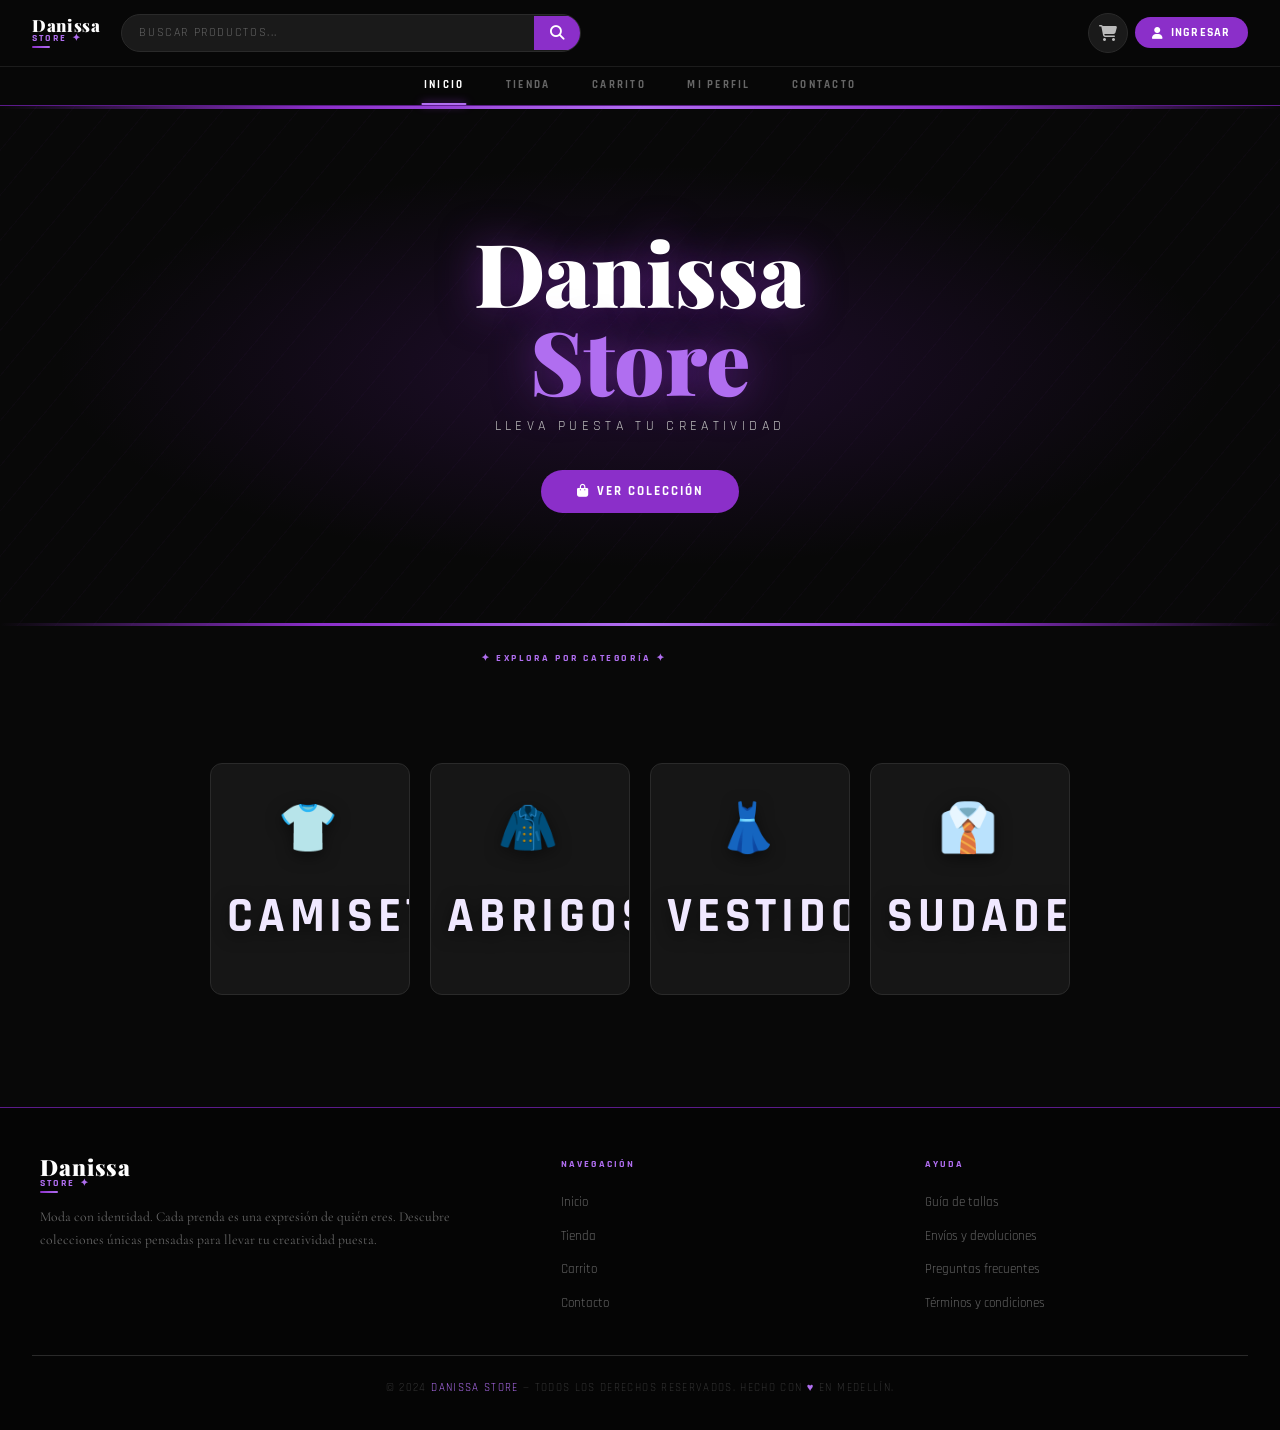
<file: Danissa-Store-pyt-final/index.html>
<!DOCTYPE html>
<html lang="es">
<head>
  <meta charset="UTF-8" />
  <meta name="viewport" content="width=device-width, initial-scale=1.0" />
  <title>Danissa Store 🟣 Lleva puesta tu creatividad</title>
  <!--===============================================================================================================================================================-->

  <!-- Fonts -->
  <link rel="preconnect" href="https://fonts.googleapis.com" />
  <link rel="preconnect" href="https://fonts.gstatic.com" crossorigin />
  <link href="https://fonts.googleapis.com/css2?family=Playfair+Display:ital,wght@0,700;0,900;1,700&family=Rajdhani:wght@400;500;600;700&family=Cormorant+Garamond:wght@300;400;600&display=swap" rel="stylesheet" />
  <!--===============================================================================================================================================================-->
  <!-- Font Awesome -->
  <link rel="stylesheet" href="https://cdnjs.cloudflare.com/ajax/libs/font-awesome/6.5.0/css/all.min.css" />
  <!--===============================================================================================================================================================-->
  <!-- CSS -->
  <link rel="stylesheet" href="./src/views/css/variables.css" />
  <link rel="stylesheet" href="./src/views/css/nervar.css" />
  <link rel="stylesheet" href="./src/views/css/pages.css" />
  <link rel="stylesheet" href="./src/views/css/centrado.css" />
</head>
<body>
  <!--===============================================================================================================================================================-->
  <!-- Fragmentos HTML cargados dinámicamente por loader.js -->
  <div id="slot-navbar"></div>

  <main>
    <div id="slot-home"></div>
    <div id="slot-shop"></div>
    <div id="slot-cart"></div>
    <div id="slot-profile"></div>
    <div id="slot-contact"></div>
  </main>

  <div id="slot-footer"></div>
  <div id="slot-auth-modal"></div>
  <!--===============================================================================================================================================================-->
  <!-- JS — Módulos (orden de dependencias, sin cambios respecto al original) -->
  <script src="./src/models/state.js"></script>
  <script src="./src/utils/utils.js"></script>
  <script src="./src/controllers/router.js"></script>
  <script src="./src/controllers/auth.js"></script>
  <script src="./src/controllers/cart.js"></script>
  <script src="./src/controllers/shop.js"></script>
  <script src="./src/controllers/profile.js"></script>
  <script src="./src/controllers/contact.js"></script>
  <script src="./src/utils/loader.js"></script>
  <script src="./src/utils/app.js"></script>
  <!--===============================================================================================================================================================-->


</body>
</html>
</file>
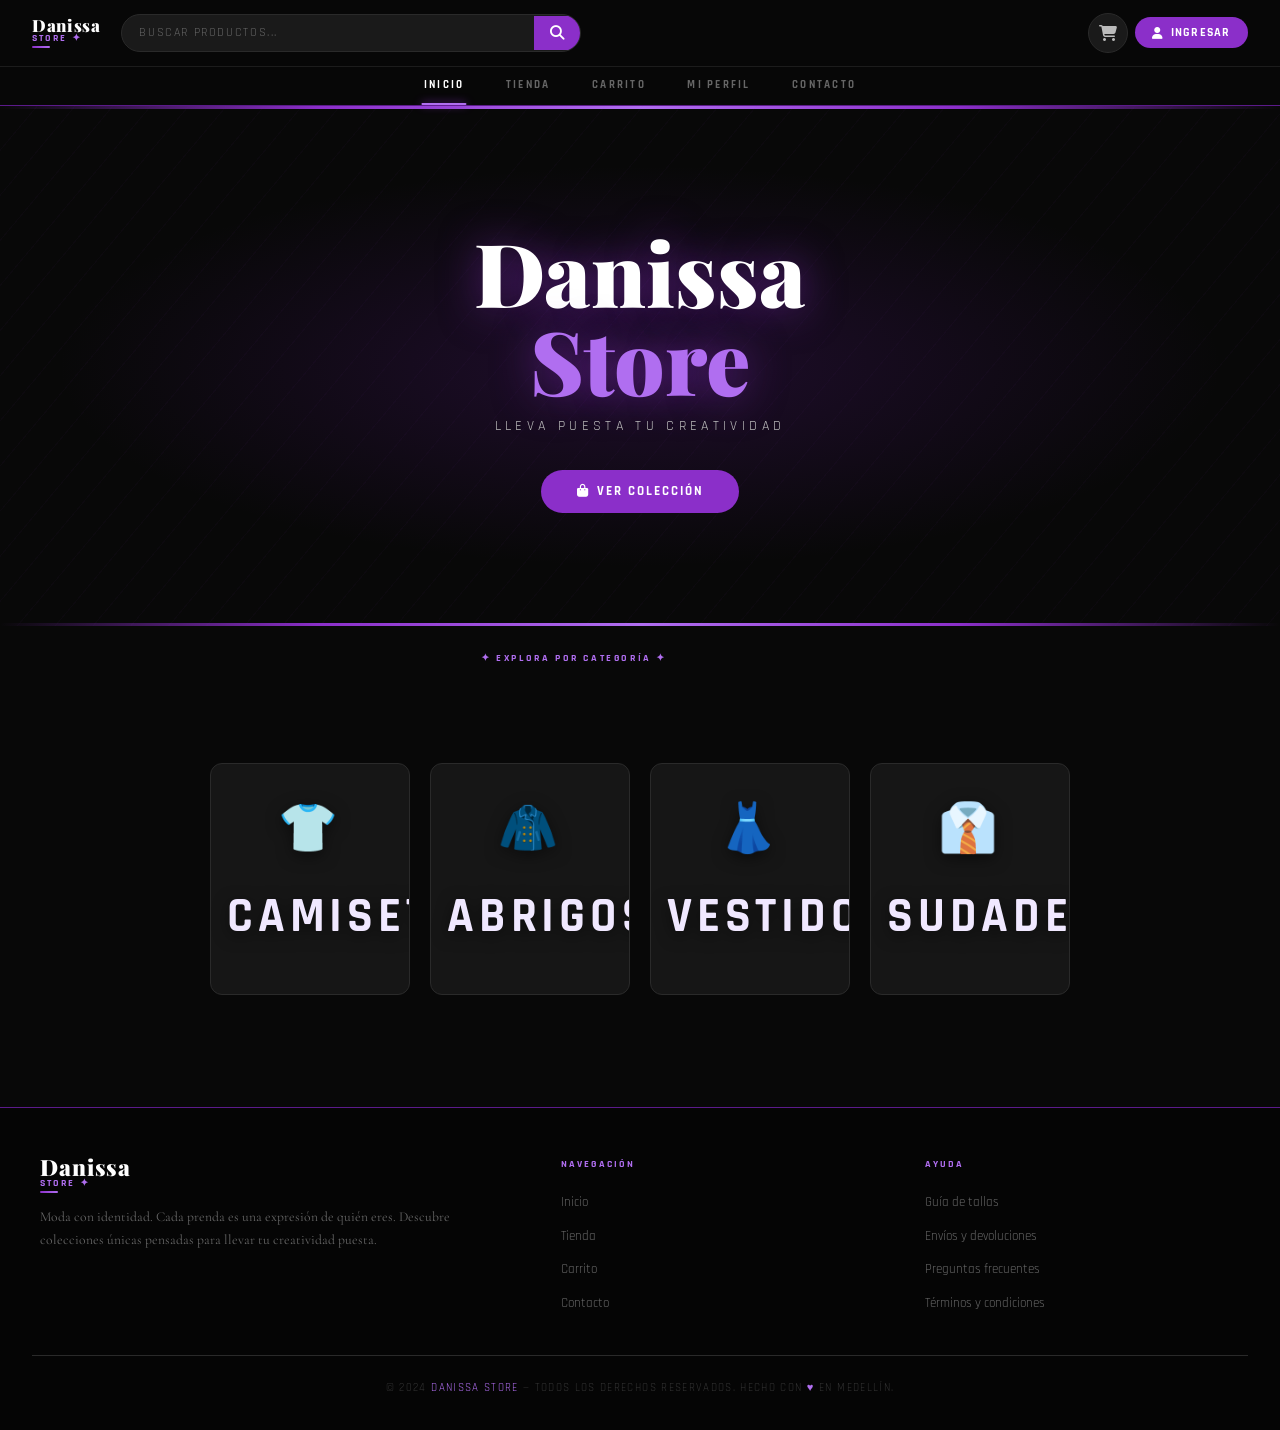
<file: Danissa-Store-Demo/danissa-v3/index.html>
<!DOCTYPE html>
<html lang="es">
<head>
  <meta charset="UTF-8" />
  <meta name="viewport" content="width=device-width, initial-scale=1.0" />
  <title>Danissa Store 👕— Lleva puesta tu creatividad</title>

  <!-- Fonts -->
  <link rel="preconnect" href="https://fonts.googleapis.com" />
  <link rel="preconnect" href="https://fonts.gstatic.com" crossorigin />
  <link href="https://fonts.googleapis.com/css2?family=Playfair+Display:ital,wght@0,700;0,900;1,700&family=Rajdhani:wght@400;500;600;700&family=Cormorant+Garamond:wght@300;400;600&display=swap" rel="stylesheet" />

  <!-- Font Awesome -->
  <link rel="stylesheet" href="https://cdnjs.cloudflare.com/ajax/libs/font-awesome/6.5.0/css/all.min.css" />

  <!-- CSS -->
  <link rel="stylesheet" href="./css/variables.css" />
  <link rel="stylesheet" href="./css/nervar.css" />
  <link rel="stylesheet" href="./css/pages.css" />
  <link rel="stylesheet" href="./css/centrado.css" />
</head>
<body>

  <!-- Fragmentos HTML cargados dinámicamente por loader.js -->
  <div id="slot-navbar"></div>

  <main>
    <div id="slot-home"></div>
    <div id="slot-shop"></div>
    <div id="slot-cart"></div>
    <div id="slot-profile"></div>
    <div id="slot-contact"></div>
  </main>

  <div id="slot-footer"></div>
  <div id="slot-auth-modal"></div>

  <!-- JS — Módulos (orden de dependencias) -->
  <script src="js/modules/state.js"></script>
  <script src="js/modules/utils.js"></script>
  <script src="js/modules/router.js"></script>
  <script src="js/modules/auth.js"></script>
  <script src="js/modules/cart.js"></script>
  <script src="js/modules/shop.js"></script>
  <script src="js/modules/profile.js"></script>
  <script src="js/modules/contact.js"></script>
  <script src="js/loader.js"></script>
  <script src="js/app.js"></script>

</body>
</html>
</file>
<file: Danissa-Store-pyt-final/src/views/css/variables.css>
/* ============================================================
   DANISSA STORE — Variables & Reset Global
   ============================================================ */

@import url('https://fonts.googleapis.com/css2?family=Playfair+Display:ital,wght@0,700;0,900;1,700&family=Rajdhani:wght@400;500;600;700&family=Cormorant+Garamond:wght@300;400;600&display=swap');

:root {
  /* Paleta principal */
  --bg:            #080808;
  --bg2:           #111111;
  --bg3:           #1a1a1a;
  --card:          #161616;
  --border:        #2a2a2a;

  --purple:        #8b2fc9;
  --purple-light:  #b06ef0;
  --purple-dark:   #5b1a8a;
  --purple-glow:   rgba(139,47,201,0.30);
  --purple-soft:   rgba(139,47,201,0.10);

  --white:         #ffffff;
  --off-white:     #f0e8ff;
  --gray:          #bbbbbb;
  --gray-mid:      #666666;
  --gray-dark:     #333333;

  /* Tipografía */
  --font-display:  'Playfair Display', serif;
  --font-ui:       'Rajdhani', sans-serif;
  --font-body:     'Cormorant Garamond', serif;

  /* Sombras */
  --shadow-sm:     0 2px 8px rgba(0,0,0,0.4);
  --shadow-md:     0 8px 24px rgba(0,0,0,0.5);
  --shadow-purple: 0 0 24px rgba(139,47,201,0.45);
  --shadow-card:   0 4px 20px rgba(0,0,0,0.6);

  /* Radios */
  --r-sm:   6px;
  --r-md:   12px;
  --r-lg:   20px;
  --r-full: 9999px;

  /* Transiciones */
  --t-fast:   0.15s ease;
  --t-normal: 0.3s ease;
  --t-slow:   0.5s ease;

  /* Layout */
  --navbar-h: 110px;
  --max-w:    1200px;
}

/* ---- Reset ---- */
*, *::before, *::after { margin:0; padding:0; box-sizing:border-box; }
html { scroll-behavior:smooth; font-size:16px; }
body {
  background: var(--bg);
  color: var(--white);
  font-family: var(--font-ui);
  line-height: 1.6;
  overflow-x: hidden;
  min-height: 100vh;
}
a  { text-decoration:none; color:inherit; }
ul { list-style:none; }
img { max-width:100%; display:block; }
button { cursor:pointer; font-family:inherit; }
input, textarea, select { font-family:inherit; }

/* ---- Utilidades globales ---- */
.container {
  max-width: var(--max-w);
  margin: 0 auto;
  padding: 0 2rem;
}

.hidden  { display:none !important; }
.visible { display:block !important; }

/* Toast de notificación */
#toast {
  position: fixed;
  bottom: 2rem;
  right: 2rem;
  background: var(--bg3);
  border: 1px solid var(--purple);
  border-radius: var(--r-md);
  padding: 0.85rem 1.5rem;
  font-size: 0.85rem;
  letter-spacing: 0.06em;
  color: var(--off-white);
  box-shadow: var(--shadow-purple);
  z-index: 9999;
  transform: translateY(80px);
  opacity: 0;
  transition: all 0.4s cubic-bezier(0.34,1.56,0.64,1);
  pointer-events: none;
}
#toast.show {
  transform: translateY(0);
  opacity: 1;
}

/* Overlay de pantalla */
.overlay {
  position: fixed;
  inset: 0;
  background: rgba(0,0,0,0.75);
  backdrop-filter: blur(4px);
  z-index: 800;
  opacity: 0;
  pointer-events: none;
  transition: opacity var(--t-normal);
}
.overlay.active { opacity:1; pointer-events:all; }
</file>
<file: Danissa-Store-pyt-final/src/views/css/nervar.css>
/* ============================================================
   DANISSA STORE — Navbar & Footer
   ============================================================ */

/* ---- NAVBAR ---- */
.navbar {
  position: sticky;
  top: 0;
  z-index: 500;
  background: rgba(8,8,8,0.97);
  backdrop-filter: blur(16px);
  border-bottom: 1px solid var(--purple-dark);
}

.navbar-top {
  display: flex;
  align-items: center;
  gap: 1.25rem;
  padding: 0.8rem 2rem;
}

/* Logo */
.logo {
  display: flex;
  flex-direction: column;
  align-items: flex-start;
  line-height: 1;
  flex-shrink: 0;
  cursor: pointer;
}
.logo-name {
  font-family: var(--font-display);
  font-size: 1.05rem;
  font-weight: 900;
  color: var(--white);
  letter-spacing: 0.04em;
}
.logo-tag {
  font-family: var(--font-ui);
  font-size: 0.6rem;
  font-weight: 700;
  letter-spacing: 0.22em;
  color: var(--purple-light);
  text-transform: uppercase;
}
.logo-dot {
  width: 18px;
  height: 2px;
  background: linear-gradient(90deg, var(--purple), var(--purple-light));
  margin-top: 3px;
  border-radius: 2px;
}

/* Buscador */
.search-wrap {
  flex: 1;
  max-width: 460px;
  display: flex;
  align-items: center;
  background: var(--bg3);
  border: 1px solid var(--border);
  border-radius: var(--r-full);
  overflow: hidden;
  transition: border-color var(--t-normal), box-shadow var(--t-normal);
}
.search-wrap:focus-within {
  border-color: var(--purple);
  box-shadow: var(--shadow-purple);
}
.search-wrap input {
  flex: 1;
  background: transparent;
  border: none;
  outline: none;
  color: var(--white);
  font-size: 0.82rem;
  letter-spacing: 0.08em;
  padding: 0.6rem 1.1rem;
}
.search-wrap input::placeholder {
  color: var(--gray-mid);
  text-transform: uppercase;
  font-size: 0.72rem;
  letter-spacing: 0.14em;
}
.search-btn {
  background: var(--purple);
  border: none;
  color: var(--white);
  padding: 0.6rem 1rem;
  font-size: 0.9rem;
  display: flex;
  align-items: center;
  transition: background var(--t-fast);
}
.search-btn:hover { background: var(--purple-light); }

/* Íconos derecha */
.nav-actions {
  display: flex;
  align-items: center;
  gap: 0.4rem;
  margin-left: auto;
}

.nav-icon-btn {
  position: relative;
  width: 40px;
  height: 40px;
  border-radius: 50%;
  border: 1px solid var(--border);
  background: var(--bg3);
  color: var(--gray);
  font-size: 1rem;
  display: flex;
  align-items: center;
  justify-content: center;
  transition: all var(--t-normal);
}
.nav-icon-btn:hover {
  border-color: var(--purple);
  color: var(--purple-light);
  box-shadow: var(--shadow-purple);
  background: var(--purple-soft);
}
.nav-icon-btn .badge {
  position: absolute;
  top: -3px; right: -3px;
  background: var(--purple);
  color: var(--white);
  border-radius: 50%;
  width: 15px; height: 15px;
  font-size: 0.55rem;
  font-weight: 700;
  display: flex;
  align-items: center;
  justify-content: center;
  border: 1.5px solid var(--bg);
}

/* Btn sesión */
.btn-session {
  display: flex;
  align-items: center;
  gap: 0.4rem;
  background: var(--purple);
  color: var(--white);
  border: none;
  border-radius: var(--r-full);
  padding: 0.5rem 1.1rem;
  font-size: 0.75rem;
  font-weight: 700;
  letter-spacing: 0.1em;
  text-transform: uppercase;
  transition: all var(--t-normal);
}
.btn-session:hover {
  background: var(--purple-light);
  box-shadow: var(--shadow-purple);
}

/* Menú nav principal */
.navbar-nav {
  display: flex;
  justify-content: center;
  border-top: 1px solid #1c1c1c;
  padding: 0 2rem;
}
.navbar-nav a {
  font-size: 0.7rem;
  font-weight: 700;
  letter-spacing: 0.2em;
  text-transform: uppercase;
  color: var(--gray-mid);
  padding: 0.65rem 1.3rem;
  position: relative;
  transition: color var(--t-normal);
}
.navbar-nav a::after {
  content: '';
  position: absolute;
  bottom: 0; left: 50%;
  transform: translateX(-50%);
  width: 0; height: 2px;
  background: var(--purple-light);
  border-radius: 2px;
  transition: width var(--t-normal);
  box-shadow: 0 0 8px var(--purple);
}
.navbar-nav a:hover,
.navbar-nav a.active {
  color: var(--white);
}
.navbar-nav a:hover::after,
.navbar-nav a.active::after {
  width: 55%;
}

/* ---- FOOTER ---- */
footer {
  background: #050505;
  border-top: 1px solid var(--purple-dark);
  padding: 3rem 2rem 2rem;
  margin-top: 4rem;
}
.footer-grid {
  display: grid;
  grid-template-columns: 1.5fr 1fr 1fr;
  gap: 3rem;
  max-width: var(--max-w);
  margin: 0 auto 2rem;
}
.footer-brand .logo-name {
  font-size: 1.4rem;
}
.footer-brand p {
  font-size: 0.85rem;
  color: var(--gray-mid);
  margin-top: 0.75rem;
  line-height: 1.7;
  font-family: var(--font-body);
}
.footer-col h4 {
  font-size: 0.65rem;
  letter-spacing: 0.2em;
  text-transform: uppercase;
  color: var(--purple-light);
  margin-bottom: 1rem;
  font-family: var(--font-ui);
}
.footer-col ul li {
  margin-bottom: 0.5rem;
}
.footer-col ul a {
  font-size: 0.82rem;
  color: var(--gray-mid);
  transition: color var(--t-fast);
}
.footer-col ul a:hover { color: var(--white); }
.footer-bottom {
  border-top: 1px solid var(--border);
  padding-top: 1.5rem;
  text-align: center;
  font-size: 0.7rem;
  letter-spacing: 0.12em;
  color: var(--gray-dark);
  text-transform: uppercase;
}
.footer-bottom span { color: var(--purple-light); }

/* ---- RESPONSIVE ---- */
@media (max-width:768px) {
  .navbar-top { flex-wrap:wrap; padding:0.75rem 1rem; }
  .search-wrap { order:3; max-width:100%; width:100%; }
  .footer-grid { grid-template-columns:1fr; gap:2rem; }
  .navbar-nav a { padding:0.6rem 0.75rem; font-size:0.62rem; }
}
</file>
<file: Danissa-Store-pyt-final/src/views/css/pages.css>
/* ============================================================
   DANISSA STORE — Páginas & Secciones
   ============================================================ */

/* ===================== PÁGINAS (SPA) ===================== */
.page { display:none; animation: pageFade 0.4s ease; }
.page.active { display:block; }

@keyframes pageFade {
  from { opacity:0; transform:translateY(12px); }
  to   { opacity:1; transform:translateY(0); }
}

/* ===================== HERO ===================== */
.hero {
  position: relative;
  min-height: 520px;
  display: flex;
  align-items: center;
  justify-content: center;
  overflow: hidden;
}

.hero-bg {
  position: absolute;
  inset: 0;
  background:
    radial-gradient(ellipse 65% 55% at 50% 50%, rgba(91,26,138,0.28) 0%, transparent 70%),
    repeating-linear-gradient(
      130deg,
      transparent, transparent 28px,
      rgba(139,47,201,0.03) 28px, rgba(139,47,201,0.03) 29px
    );
  animation: heroShift 10s ease-in-out infinite alternate;
}
@keyframes heroShift {
  0%   { opacity:0.6; }
  100% { opacity:1; }
}

.hero::before, .hero::after {
  content:'';
  position:absolute; left:0; right:0; height:3px;
  background:linear-gradient(90deg, transparent, var(--purple), var(--purple-light), var(--purple), transparent);
}
.hero::before { top:0; }
.hero::after  { bottom:0; }

.hero-content {
  position: relative;
  z-index: 2;
  text-align: center;
  padding: 3rem 2rem;
}

.hero-stars { display:flex; gap:1rem; justify-content:center; margin-bottom:0.5rem; }
.star {
  color: var(--purple-light);
  font-size:1.1rem;
  animation: twinkle 2.5s ease-in-out infinite;
}
.star:nth-child(2) { animation-delay:0.4s; }
.star:nth-child(3) { animation-delay:0.8s; }
@keyframes twinkle {
  0%,100% { opacity:1; transform:scale(1); }
  50%      { opacity:0.25; transform:scale(0.65); }
}

.hero-title {
  font-family: var(--font-display);
  font-size: clamp(3rem,8vw,5.5rem);
  font-weight: 900;
  line-height: 1;
  text-shadow: 0 0 40px rgba(139,47,201,0.55);
  animation: fadeUp 0.7s ease both;
}
.hero-title span { display:block; color:var(--purple-light); }
.hero-sub {
  font-size:0.85rem;
  letter-spacing:0.32em;
  text-transform:uppercase;
  color:var(--gray);
  margin-top:0.75rem;
  animation: fadeUp 0.7s 0.15s ease both;
}
.hero-cta {
  display: inline-flex;
  align-items: center;
  gap: 0.5rem;
  margin-top: 2rem;
  background: var(--purple);
  color: var(--white);
  border: none;
  border-radius: var(--r-full);
  padding: 0.85rem 2.2rem;
  font-size: 0.8rem;
  font-weight: 700;
  letter-spacing: 0.15em;
  text-transform: uppercase;
  transition: all var(--t-normal);
  animation: fadeUp 0.7s 0.3s ease both;
}
.hero-cta:hover {
  background: var(--purple-light);
  box-shadow: 0 0 30px rgba(139,47,201,0.6);
  transform: translateY(-2px);
}

@keyframes fadeUp {
  from { opacity:0; transform:translateY(28px); }
  to   { opacity:1; transform:translateY(0); }
}

/* Categorías del hero */
.hero-cats {
  padding: 2.5rem 0 3rem;
  max-width: var(--max-w);
  margin: 0 auto;
}
.hero-cats-title {
  text-align: center;
  font-size: 0.65rem;
  letter-spacing: 0.25em;
  text-transform: uppercase;
  color: var(--purple-light);
  margin-bottom: 1.5rem;
}
.cats-grid {
  display: grid;
  grid-template-columns: repeat(4,1fr);
  gap: 1rem;
  padding: 0 2rem;
}
.cat-card {
  background: var(--card);
  border: 1px solid var(--border);
  border-radius: var(--r-md);
  padding: 1.75rem 1rem;
  text-align: center;
  cursor: pointer;
  transition: all var(--t-normal);
  position: relative;
  overflow: hidden;
}
.cat-card::before {
  content:'';
  position:absolute; inset:0;
  background:linear-gradient(135deg, var(--purple-glow), transparent);
  opacity:0;
  transition: opacity var(--t-normal);
}
.cat-card:hover {
  border-color: var(--purple);
  transform: translateY(-6px);
  box-shadow: 0 12px 30px rgba(139,47,201,0.28);
}
.cat-card:hover::before { opacity:1; }
.cat-emoji {
  font-size:2.8rem;
  display:block;
  margin-bottom:0.65rem;
  position:relative; z-index:1;
  transition:transform var(--t-normal);
  filter:drop-shadow(0 4px 8px rgba(0,0,0,0.5));
}
.cat-card:hover .cat-emoji { transform:scale(1.15) rotate(-4deg); }
.cat-label {
  font-size:0.72rem;
  font-weight:700;
  letter-spacing:0.14em;
  text-transform:uppercase;
  color:var(--gray);
  position:relative; z-index:1;
  transition:color var(--t-normal);
}
.cat-card:hover .cat-label { color:var(--purple-light); }

/* ===================== TIENDA ===================== */
.shop-header {
  padding: 2.5rem 2rem 1.5rem;
  max-width: var(--max-w);
  margin: 0 auto;
  display: flex;
  align-items: center;
  justify-content: space-between;
  flex-wrap: wrap;
  gap: 1rem;
}
.shop-header h2 {
  font-family: var(--font-display);
  font-size: 2rem;
  font-weight: 900;
}
.shop-header h2 span { color:var(--purple-light); }

.filter-bar {
  display: flex;
  gap: 0.5rem;
  flex-wrap: wrap;
}
.filter-btn {
  background: var(--bg3);
  border: 1px solid var(--border);
  color: var(--gray);
  border-radius: var(--r-full);
  padding: 0.4rem 1rem;
  font-size: 0.7rem;
  font-weight: 600;
  letter-spacing: 0.1em;
  text-transform: uppercase;
  transition: all var(--t-fast);
}
.filter-btn:hover,
.filter-btn.active {
  background: var(--purple);
  border-color: var(--purple);
  color: var(--white);
}

.products-grid {
  display: grid;
  grid-template-columns: repeat(auto-fill, minmax(240px,1fr));
  gap: 1.5rem;
  max-width: var(--max-w);
  margin: 0 auto;
  padding: 0 2rem 3rem;
}
.product-card {
  background: var(--card);
  border: 1px solid var(--border);
  border-radius: var(--r-md);
  overflow: hidden;
  transition: all var(--t-normal);
  position: relative;
}
.product-card:hover {
  border-color: var(--purple);
  box-shadow: var(--shadow-card), 0 0 20px rgba(139,47,201,0.2);
  transform: translateY(-4px);
}
.product-img {
  height: 200px;
  background: var(--bg3);
  display: flex;
  align-items: center;
  justify-content: center;
  font-size: 4.5rem;
  position: relative;
  overflow: hidden;
}
.product-img::after {
  content:'';
  position:absolute; inset:0;
  background:linear-gradient(to bottom, transparent 60%, rgba(8,8,8,0.6));
}
.product-badge {
  position:absolute;
  top:10px; left:10px;
  background:var(--purple);
  color:var(--white);
  font-size:0.6rem;
  font-weight:700;
  letter-spacing:0.1em;
  text-transform:uppercase;
  padding:0.25rem 0.6rem;
  border-radius:var(--r-full);
  z-index:2;
}
.product-info { padding:1.1rem; }
.product-name {
  font-family: var(--font-ui);
  font-size:0.95rem;
  font-weight:700;
  margin-bottom:0.25rem;
  color:var(--off-white);
}
.product-cat {
  font-size:0.68rem;
  letter-spacing:0.14em;
  text-transform:uppercase;
  color:var(--gray-mid);
  margin-bottom:0.75rem;
}
.product-price-row {
  display:flex;
  align-items:center;
  justify-content:space-between;
}
.product-price {
  font-family: var(--font-display);
  font-size:1.2rem;
  font-weight:700;
  color:var(--purple-light);
}
.product-old {
  font-size:0.75rem;
  color:var(--gray-mid);
  text-decoration:line-through;
  margin-left:0.4rem;
}
.btn-add-cart {
  background: var(--purple);
  border: none;
  color: var(--white);
  border-radius: var(--r-full);
  width: 34px; height: 34px;
  font-size:0.9rem;
  display:flex; align-items:center; justify-content:center;
  transition: all var(--t-fast);
}
.btn-add-cart:hover {
  background:var(--purple-light);
  box-shadow:var(--shadow-purple);
  transform:scale(1.12);
}

/* ===================== CARRITO ===================== */
.cart-container {
  max-width: 860px;
  margin: 0 auto;
  padding: 2.5rem 2rem;
}
.cart-container h2 {
  font-family:var(--font-display);
  font-size:2rem;
  margin-bottom:2rem;
}
.cart-container h2 span { color:var(--purple-light); }

.cart-empty {
  text-align:center;
  padding:4rem 2rem;
  color:var(--gray-mid);
}
.cart-empty i { font-size:3rem; color:var(--purple-dark); margin-bottom:1rem; }
.cart-empty p { font-size:0.9rem; margin-bottom:1.5rem; }

.cart-list { display:flex; flex-direction:column; gap:1rem; }
.cart-item {
  display:grid;
  grid-template-columns:70px 1fr auto;
  align-items:center;
  gap:1.25rem;
  background:var(--card);
  border:1px solid var(--border);
  border-radius:var(--r-md);
  padding:1rem 1.25rem;
  transition:border-color var(--t-fast);
}
.cart-item:hover { border-color:var(--purple-dark); }
.cart-item-thumb {
  width:70px; height:70px;
  background:var(--bg3);
  border-radius:var(--r-sm);
  display:flex; align-items:center; justify-content:center;
  font-size:2.2rem;
}
.cart-item-name { font-weight:700; font-size:0.9rem; margin-bottom:0.25rem; }
.cart-item-cat  { font-size:0.68rem; letter-spacing:0.1em; color:var(--gray-mid); text-transform:uppercase; }
.cart-item-price { color:var(--purple-light); font-family:var(--font-display); font-size:1.1rem; font-weight:700; }
.cart-item-controls {
  display:flex; flex-direction:column; align-items:flex-end; gap:0.5rem;
}
.qty-controls {
  display:flex; align-items:center; gap:0.4rem;
}
.qty-btn {
  width:26px; height:26px;
  border-radius:50%; border:1px solid var(--border);
  background:var(--bg3); color:var(--white);
  font-size:0.85rem;
  display:flex; align-items:center; justify-content:center;
  transition:all var(--t-fast);
}
.qty-btn:hover { border-color:var(--purple); background:var(--purple-soft); }
.qty-num { font-size:0.85rem; font-weight:700; min-width:20px; text-align:center; }
.btn-remove {
  background:none; border:none; color:var(--gray-dark);
  font-size:0.9rem; transition:color var(--t-fast);
}
.btn-remove:hover { color:#ff4d6d; }

.cart-summary {
  background:var(--card);
  border:1px solid var(--border);
  border-radius:var(--r-md);
  padding:1.5rem;
  margin-top:1.5rem;
}
.cart-summary-row {
  display:flex; justify-content:space-between;
  font-size:0.85rem; color:var(--gray); margin-bottom:0.5rem;
}
.cart-summary-row.total {
  font-size:1.1rem; font-weight:700;
  color:var(--white); border-top:1px solid var(--border);
  padding-top:0.75rem; margin-top:0.75rem; margin-bottom:1.25rem;
}
.cart-summary-row.total span:last-child { color:var(--purple-light); }
.btn-checkout {
  width:100%;
  background:var(--purple);
  border:none; color:var(--white);
  border-radius:var(--r-full);
  padding:0.9rem;
  font-size:0.8rem;
  font-weight:700;
  letter-spacing:0.15em;
  text-transform:uppercase;
  transition:all var(--t-normal);
}
.btn-checkout:hover {
  background:var(--purple-light);
  box-shadow:var(--shadow-purple);
}

/* ===================== PERFIL ===================== */
.profile-container {
  max-width:760px;
  margin:0 auto;
  padding:2.5rem 2rem;
}
.profile-header {
  display:flex; align-items:center; gap:2rem;
  background:var(--card);
  border:1px solid var(--border);
  border-radius:var(--r-lg);
  padding:2rem;
  margin-bottom:2rem;
}
.profile-avatar {
  width:80px; height:80px;
  border-radius:50%;
  background:linear-gradient(135deg, var(--purple-dark), var(--purple-light));
  display:flex; align-items:center; justify-content:center;
  font-size:2rem; color:var(--white);
  flex-shrink:0;
  border:3px solid var(--purple);
  box-shadow:var(--shadow-purple);
}
.profile-info h2 { font-family:var(--font-display); font-size:1.6rem; }
.profile-info p  { font-size:0.82rem; color:var(--gray-mid); margin-top:0.25rem; }
.profile-badge {
  display:inline-block;
  background:var(--purple-soft);
  border:1px solid var(--purple-dark);
  color:var(--purple-light);
  font-size:0.62rem;
  letter-spacing:0.14em;
  text-transform:uppercase;
  padding:0.2rem 0.7rem;
  border-radius:var(--r-full);
  margin-top:0.5rem;
}

.profile-section {
  background:var(--card);
  border:1px solid var(--border);
  border-radius:var(--r-md);
  padding:1.5rem;
  margin-bottom:1.25rem;
}
.profile-section h3 {
  font-size:0.65rem;
  letter-spacing:0.2em;
  text-transform:uppercase;
  color:var(--purple-light);
  margin-bottom:1.25rem;
}
.profile-field {
  display:grid;
  grid-template-columns:1fr 1fr;
  gap:1rem;
  margin-bottom:1rem;
}
.field-group label {
  display:block;
  font-size:0.68rem;
  letter-spacing:0.12em;
  text-transform:uppercase;
  color:var(--gray-mid);
  margin-bottom:0.35rem;
}
.field-group input {
  width:100%;
  background:var(--bg3);
  border:1px solid var(--border);
  border-radius:var(--r-sm);
  color:var(--white);
  padding:0.6rem 0.85rem;
  font-size:0.88rem;
  transition:border-color var(--t-normal);
}
.field-group input:focus {
  outline:none;
  border-color:var(--purple);
  box-shadow:0 0 0 2px var(--purple-glow);
}
.btn-save {
  background:var(--purple);
  border:none; color:var(--white);
  border-radius:var(--r-full);
  padding:0.65rem 1.75rem;
  font-size:0.75rem;
  font-weight:700;
  letter-spacing:0.12em;
  text-transform:uppercase;
  transition:all var(--t-normal);
  margin-top:0.5rem;
}
.btn-save:hover { background:var(--purple-light); box-shadow:var(--shadow-purple); }
.btn-logout {
  background:transparent;
  border:1px solid #ff4d6d;
  color:#ff4d6d;
  border-radius:var(--r-full);
  padding:0.55rem 1.4rem;
  font-size:0.72rem;
  font-weight:700;
  letter-spacing:0.12em;
  text-transform:uppercase;
  transition:all var(--t-normal);
}
.btn-logout:hover { background:#ff4d6d22; }

/* ===================== CONTACTO ===================== */
.contact-container {
  max-width:860px;
  margin:0 auto;
  padding:2.5rem 2rem;
  display:grid;
  grid-template-columns:1fr 1.2fr;
  gap:3rem;
  align-items:start;
}
.contact-info h2 {
  font-family:var(--font-display);
  font-size:2rem;
  margin-bottom:0.5rem;
}
.contact-info h2 span { color:var(--purple-light); }
.contact-info p {
  font-family:var(--font-body);
  font-size:1rem;
  color:var(--gray);
  line-height:1.7;
  margin-bottom:2rem;
}
.contact-detail {
  display:flex; align-items:flex-start; gap:0.85rem;
  margin-bottom:1.25rem;
}
.contact-detail-icon {
  width:40px; height:40px;
  background:var(--purple-soft);
  border:1px solid var(--purple-dark);
  border-radius:var(--r-sm);
  display:flex; align-items:center; justify-content:center;
  color:var(--purple-light);
  flex-shrink:0;
}
.contact-detail-text label {
  display:block;
  font-size:0.62rem;
  letter-spacing:0.15em;
  text-transform:uppercase;
  color:var(--gray-mid);
  margin-bottom:0.15rem;
}
.contact-detail-text span { font-size:0.88rem; color:var(--off-white); }

.contact-form {
  background:var(--card);
  border:1px solid var(--border);
  border-radius:var(--r-lg);
  padding:2rem;
}
.contact-form h3 {
  font-size:0.65rem;
  letter-spacing:0.2em;
  text-transform:uppercase;
  color:var(--purple-light);
  margin-bottom:1.5rem;
}
.form-group { margin-bottom:1.1rem; }
.form-group label {
  display:block;
  font-size:0.68rem;
  letter-spacing:0.12em;
  text-transform:uppercase;
  color:var(--gray-mid);
  margin-bottom:0.35rem;
}
.form-group input,
.form-group textarea,
.form-group select {
  width:100%;
  background:var(--bg3);
  border:1px solid var(--border);
  border-radius:var(--r-sm);
  color:var(--white);
  padding:0.65rem 0.9rem;
  font-size:0.88rem;
  transition:border-color var(--t-normal);
  resize:none;
}
.form-group input:focus,
.form-group textarea:focus,
.form-group select:focus {
  outline:none;
  border-color:var(--purple);
  box-shadow:0 0 0 2px var(--purple-glow);
}
.form-group select option { background:var(--bg3); }
.form-group textarea { height:110px; }
.btn-send {
  width:100%;
  background:var(--purple);
  border:none; color:var(--white);
  border-radius:var(--r-full);
  padding:0.85rem;
  font-size:0.78rem;
  font-weight:700;
  letter-spacing:0.15em;
  text-transform:uppercase;
  transition:all var(--t-normal);
  display:flex; align-items:center; justify-content:center; gap:0.5rem;
}
.btn-send:hover { background:var(--purple-light); box-shadow:var(--shadow-purple); }

/* ===================== LOGIN / REGISTRO ===================== */
.auth-overlay {
  position:fixed; inset:0;
  background:rgba(0,0,0,0.82);
  backdrop-filter:blur(6px);
  z-index:900;
  display:flex; align-items:center; justify-content:center;
  opacity:0; pointer-events:none;
  transition:opacity var(--t-normal);
}
.auth-overlay.active { opacity:1; pointer-events:all; }

.auth-modal {
  background:var(--bg2);
  border:1px solid var(--purple-dark);
  border-radius:var(--r-lg);
  padding:2.5rem;
  width:100%;
  max-width:420px;
  position:relative;
  box-shadow:0 20px 60px rgba(0,0,0,0.7), var(--shadow-purple);
  animation:modalPop 0.3s cubic-bezier(0.34,1.56,0.64,1) both;
}
@keyframes modalPop {
  from { transform:scale(0.88) translateY(20px); opacity:0; }
  to   { transform:scale(1)    translateY(0);    opacity:1; }
}

.auth-close {
  position:absolute; top:1rem; right:1rem;
  background:none; border:none;
  color:var(--gray-mid); font-size:1.1rem;
  transition:color var(--t-fast);
}
.auth-close:hover { color:var(--white); }

.auth-logo {
  text-align:center; margin-bottom:1.75rem;
}
.auth-logo .logo-name { font-size:1.5rem; display:block; }

.auth-tabs {
  display:flex;
  background:var(--bg3);
  border-radius:var(--r-full);
  padding:3px;
  margin-bottom:1.75rem;
}
.auth-tab {
  flex:1; text-align:center;
  background:none; border:none;
  color:var(--gray-mid);
  padding:0.5rem;
  font-size:0.75rem;
  font-weight:700;
  letter-spacing:0.12em;
  text-transform:uppercase;
  border-radius:var(--r-full);
  transition:all var(--t-fast);
}
.auth-tab.active {
  background:var(--purple);
  color:var(--white);
  box-shadow:var(--shadow-purple);
}

.auth-form .form-group { margin-bottom:1rem; }
.auth-form .form-group input {
  width:100%;
  background:var(--bg3);
  border:1px solid var(--border);
  border-radius:var(--r-sm);
  color:var(--white);
  padding:0.7rem 0.9rem;
  font-size:0.88rem;
  transition:all var(--t-normal);
}
.auth-form .form-group input:focus {
  outline:none;
  border-color:var(--purple);
  box-shadow:0 0 0 2px var(--purple-glow);
}
.auth-form .form-group label {
  display:block;
  font-size:0.65rem;
  letter-spacing:0.12em;
  text-transform:uppercase;
  color:var(--gray-mid);
  margin-bottom:0.3rem;
}

.btn-auth {
  width:100%;
  background:var(--purple);
  border:none; color:var(--white);
  border-radius:var(--r-full);
  padding:0.85rem;
  font-size:0.78rem;
  font-weight:700;
  letter-spacing:0.15em;
  text-transform:uppercase;
  margin-top:0.5rem;
  transition:all var(--t-normal);
}
.btn-auth:hover { background:var(--purple-light); box-shadow:var(--shadow-purple); }

.auth-divider {
  text-align:center;
  font-size:0.68rem;
  color:var(--gray-dark);
  letter-spacing:0.12em;
  text-transform:uppercase;
  margin:1rem 0;
  position:relative;
}
.auth-divider::before, .auth-divider::after {
  content:'';
  position:absolute; top:50%;
  width:38%; height:1px;
  background:var(--border);
}
.auth-divider::before { left:0; }
.auth-divider::after  { right:0; }

/* ===================== RESPONSIVE ===================== */
@media (max-width:768px) {
  .cats-grid           { grid-template-columns:repeat(2,1fr); }
  .contact-container   { grid-template-columns:1fr; }
  .profile-field       { grid-template-columns:1fr; }
  .cart-item           { grid-template-columns:56px 1fr; }
  .cart-item-controls  { grid-column:1/-1; flex-direction:row; justify-content:space-between; }
}
</file>
<file: Danissa-Store-pyt-final/src/views/css/centrado.css>
/* ============================================================
   centrado.css — Estilos de .container, .mi-caja, .texto-fluido
   Usados en la sección de categorías del Home
   ============================================================ */

.container {
  display: flex;
  justify-content: center;
  gap: 1.25rem;
  flex-wrap: wrap;
  padding: 1.5rem 2rem 3rem;
  max-width: 1200px;
  margin: 0 auto;
}

.mi-caja {
  background: #161616;
  border: 1px solid #2a2a2a;
  border-radius: 12px;
  padding: 1.75rem 1rem;
  text-align: center;
  cursor: pointer;
  transition: all 0.3s ease;
  min-width: 140px;
  flex: 1 1 140px;
  max-width: 200px;
  position: relative;
  overflow: hidden;
}

.mi-caja::before {
  content: '';
  position: absolute;
  inset: 0;
  background: linear-gradient(135deg, rgba(139,47,201,0.30), transparent);
  opacity: 0;
  transition: opacity 0.3s ease;
}

.mi-caja:hover {
  border-color: #8b2fc9;
  transform: translateY(-6px);
  box-shadow: 0 12px 30px rgba(139,47,201,0.28);
}

.mi-caja:hover::before { opacity: 1; }

.texto-fluido {
  display: block;
  font-size: clamp(1.8rem, 5vw, 3rem);
  margin-bottom: 0.65rem;
  position: relative;
  z-index: 1;
  filter: drop-shadow(0 4px 8px rgba(0,0,0,0.5));
  transition: transform 0.3s ease;
  color: #f0e8ff;
  font-family: 'Rajdhani', sans-serif;
  font-weight: 700;
  letter-spacing: 0.1em;
  text-transform: uppercase;
}

.mi-caja:hover .texto-fluido {
  transform: scale(1.1) rotate(-3deg);
  color: #b06ef0;
}
</file>
<file: Danissa-Store-Demo/danissa-v3/css/variables.css>
/* ============================================================
   DANISSA STORE — Variables & Reset Global
   ============================================================ */

@import url('https://fonts.googleapis.com/css2?family=Playfair+Display:ital,wght@0,700;0,900;1,700&family=Rajdhani:wght@400;500;600;700&family=Cormorant+Garamond:wght@300;400;600&display=swap');

:root {
  /* Paleta principal */
  --bg:            #080808;
  --bg2:           #111111;
  --bg3:           #1a1a1a;
  --card:          #161616;
  --border:        #2a2a2a;

  --purple:        #8b2fc9;
  --purple-light:  #b06ef0;
  --purple-dark:   #5b1a8a;
  --purple-glow:   rgba(139,47,201,0.30);
  --purple-soft:   rgba(139,47,201,0.10);

  --white:         #ffffff;
  --off-white:     #f0e8ff;
  --gray:          #bbbbbb;
  --gray-mid:      #666666;
  --gray-dark:     #333333;

  /* Tipografía */
  --font-display:  'Playfair Display', serif;
  --font-ui:       'Rajdhani', sans-serif;
  --font-body:     'Cormorant Garamond', serif;

  /* Sombras */
  --shadow-sm:     0 2px 8px rgba(0,0,0,0.4);
  --shadow-md:     0 8px 24px rgba(0,0,0,0.5);
  --shadow-purple: 0 0 24px rgba(139,47,201,0.45);
  --shadow-card:   0 4px 20px rgba(0,0,0,0.6);

  /* Radios */
  --r-sm:   6px;
  --r-md:   12px;
  --r-lg:   20px;
  --r-full: 9999px;

  /* Transiciones */
  --t-fast:   0.15s ease;
  --t-normal: 0.3s ease;
  --t-slow:   0.5s ease;

  /* Layout */
  --navbar-h: 110px;
  --max-w:    1200px;
}

/* ---- Reset ---- */
*, *::before, *::after { margin:0; padding:0; box-sizing:border-box; }
html { scroll-behavior:smooth; font-size:16px; }
body {
  background: var(--bg);
  color: var(--white);
  font-family: var(--font-ui);
  line-height: 1.6;
  overflow-x: hidden;
  min-height: 100vh;
}
a  { text-decoration:none; color:inherit; }
ul { list-style:none; }
img { max-width:100%; display:block; }
button { cursor:pointer; font-family:inherit; }
input, textarea, select { font-family:inherit; }

/* ---- Utilidades globales ---- */
.container {
  max-width: var(--max-w);
  margin: 0 auto;
  padding: 0 2rem;
}

.hidden  { display:none !important; }
.visible { display:block !important; }

/* Toast de notificación */
#toast {
  position: fixed;
  bottom: 2rem;
  right: 2rem;
  background: var(--bg3);
  border: 1px solid var(--purple);
  border-radius: var(--r-md);
  padding: 0.85rem 1.5rem;
  font-size: 0.85rem;
  letter-spacing: 0.06em;
  color: var(--off-white);
  box-shadow: var(--shadow-purple);
  z-index: 9999;
  transform: translateY(80px);
  opacity: 0;
  transition: all 0.4s cubic-bezier(0.34,1.56,0.64,1);
  pointer-events: none;
}
#toast.show {
  transform: translateY(0);
  opacity: 1;
}

/* Overlay de pantalla */
.overlay {
  position: fixed;
  inset: 0;
  background: rgba(0,0,0,0.75);
  backdrop-filter: blur(4px);
  z-index: 800;
  opacity: 0;
  pointer-events: none;
  transition: opacity var(--t-normal);
}
.overlay.active { opacity:1; pointer-events:all; }
</file>
<file: Danissa-Store-Demo/danissa-v3/css/nervar.css>
/* ============================================================
   DANISSA STORE — Navbar & Footer
   ============================================================ */

/* ---- NAVBAR ---- */
.navbar {
  position: sticky;
  top: 0;
  z-index: 500;
  background: rgba(8,8,8,0.97);
  backdrop-filter: blur(16px);
  border-bottom: 1px solid var(--purple-dark);
}

.navbar-top {
  display: flex;
  align-items: center;
  gap: 1.25rem;
  padding: 0.8rem 2rem;
}

/* Logo */
.logo {
  display: flex;
  flex-direction: column;
  align-items: flex-start;
  line-height: 1;
  flex-shrink: 0;
  cursor: pointer;
}
.logo-name {
  font-family: var(--font-display);
  font-size: 1.05rem;
  font-weight: 900;
  color: var(--white);
  letter-spacing: 0.04em;
}
.logo-tag {
  font-family: var(--font-ui);
  font-size: 0.6rem;
  font-weight: 700;
  letter-spacing: 0.22em;
  color: var(--purple-light);
  text-transform: uppercase;
}
.logo-dot {
  width: 18px;
  height: 2px;
  background: linear-gradient(90deg, var(--purple), var(--purple-light));
  margin-top: 3px;
  border-radius: 2px;
}

/* Buscador */
.search-wrap {
  flex: 1;
  max-width: 460px;
  display: flex;
  align-items: center;
  background: var(--bg3);
  border: 1px solid var(--border);
  border-radius: var(--r-full);
  overflow: hidden;
  transition: border-color var(--t-normal), box-shadow var(--t-normal);
}
.search-wrap:focus-within {
  border-color: var(--purple);
  box-shadow: var(--shadow-purple);
}
.search-wrap input {
  flex: 1;
  background: transparent;
  border: none;
  outline: none;
  color: var(--white);
  font-size: 0.82rem;
  letter-spacing: 0.08em;
  padding: 0.6rem 1.1rem;
}
.search-wrap input::placeholder {
  color: var(--gray-mid);
  text-transform: uppercase;
  font-size: 0.72rem;
  letter-spacing: 0.14em;
}
.search-btn {
  background: var(--purple);
  border: none;
  color: var(--white);
  padding: 0.6rem 1rem;
  font-size: 0.9rem;
  display: flex;
  align-items: center;
  transition: background var(--t-fast);
}
.search-btn:hover { background: var(--purple-light); }

/* Íconos derecha */
.nav-actions {
  display: flex;
  align-items: center;
  gap: 0.4rem;
  margin-left: auto;
}

.nav-icon-btn {
  position: relative;
  width: 40px;
  height: 40px;
  border-radius: 50%;
  border: 1px solid var(--border);
  background: var(--bg3);
  color: var(--gray);
  font-size: 1rem;
  display: flex;
  align-items: center;
  justify-content: center;
  transition: all var(--t-normal);
}
.nav-icon-btn:hover {
  border-color: var(--purple);
  color: var(--purple-light);
  box-shadow: var(--shadow-purple);
  background: var(--purple-soft);
}
.nav-icon-btn .badge {
  position: absolute;
  top: -3px; right: -3px;
  background: var(--purple);
  color: var(--white);
  border-radius: 50%;
  width: 15px; height: 15px;
  font-size: 0.55rem;
  font-weight: 700;
  display: flex;
  align-items: center;
  justify-content: center;
  border: 1.5px solid var(--bg);
}

/* Btn sesión */
.btn-session {
  display: flex;
  align-items: center;
  gap: 0.4rem;
  background: var(--purple);
  color: var(--white);
  border: none;
  border-radius: var(--r-full);
  padding: 0.5rem 1.1rem;
  font-size: 0.75rem;
  font-weight: 700;
  letter-spacing: 0.1em;
  text-transform: uppercase;
  transition: all var(--t-normal);
}
.btn-session:hover {
  background: var(--purple-light);
  box-shadow: var(--shadow-purple);
}

/* Menú nav principal */
.navbar-nav {
  display: flex;
  justify-content: center;
  border-top: 1px solid #1c1c1c;
  padding: 0 2rem;
}
.navbar-nav a {
  font-size: 0.7rem;
  font-weight: 700;
  letter-spacing: 0.2em;
  text-transform: uppercase;
  color: var(--gray-mid);
  padding: 0.65rem 1.3rem;
  position: relative;
  transition: color var(--t-normal);
}
.navbar-nav a::after {
  content: '';
  position: absolute;
  bottom: 0; left: 50%;
  transform: translateX(-50%);
  width: 0; height: 2px;
  background: var(--purple-light);
  border-radius: 2px;
  transition: width var(--t-normal);
  box-shadow: 0 0 8px var(--purple);
}
.navbar-nav a:hover,
.navbar-nav a.active {
  color: var(--white);
}
.navbar-nav a:hover::after,
.navbar-nav a.active::after {
  width: 55%;
}

/* ---- FOOTER ---- */
footer {
  background: #050505;
  border-top: 1px solid var(--purple-dark);
  padding: 3rem 2rem 2rem;
  margin-top: 4rem;
}
.footer-grid {
  display: grid;
  grid-template-columns: 1.5fr 1fr 1fr;
  gap: 3rem;
  max-width: var(--max-w);
  margin: 0 auto 2rem;
}
.footer-brand .logo-name {
  font-size: 1.4rem;
}
.footer-brand p {
  font-size: 0.85rem;
  color: var(--gray-mid);
  margin-top: 0.75rem;
  line-height: 1.7;
  font-family: var(--font-body);
}
.footer-col h4 {
  font-size: 0.65rem;
  letter-spacing: 0.2em;
  text-transform: uppercase;
  color: var(--purple-light);
  margin-bottom: 1rem;
  font-family: var(--font-ui);
}
.footer-col ul li {
  margin-bottom: 0.5rem;
}
.footer-col ul a {
  font-size: 0.82rem;
  color: var(--gray-mid);
  transition: color var(--t-fast);
}
.footer-col ul a:hover { color: var(--white); }
.footer-bottom {
  border-top: 1px solid var(--border);
  padding-top: 1.5rem;
  text-align: center;
  font-size: 0.7rem;
  letter-spacing: 0.12em;
  color: var(--gray-dark);
  text-transform: uppercase;
}
.footer-bottom span { color: var(--purple-light); }

/* ---- RESPONSIVE ---- */
@media (max-width:768px) {
  .navbar-top { flex-wrap:wrap; padding:0.75rem 1rem; }
  .search-wrap { order:3; max-width:100%; width:100%; }
  .footer-grid { grid-template-columns:1fr; gap:2rem; }
  .navbar-nav a { padding:0.6rem 0.75rem; font-size:0.62rem; }
}
</file>
<file: Danissa-Store-Demo/danissa-v3/css/pages.css>
/* ============================================================
   DANISSA STORE — Páginas & Secciones
   ============================================================ */

/* ===================== PÁGINAS (SPA) ===================== */
.page { display:none; animation: pageFade 0.4s ease; }
.page.active { display:block; }

@keyframes pageFade {
  from { opacity:0; transform:translateY(12px); }
  to   { opacity:1; transform:translateY(0); }
}

/* ===================== HERO ===================== */
.hero {
  position: relative;
  min-height: 520px;
  display: flex;
  align-items: center;
  justify-content: center;
  overflow: hidden;
}

.hero-bg {
  position: absolute;
  inset: 0;
  background:
    radial-gradient(ellipse 65% 55% at 50% 50%, rgba(91,26,138,0.28) 0%, transparent 70%),
    repeating-linear-gradient(
      130deg,
      transparent, transparent 28px,
      rgba(139,47,201,0.03) 28px, rgba(139,47,201,0.03) 29px
    );
  animation: heroShift 10s ease-in-out infinite alternate;
}
@keyframes heroShift {
  0%   { opacity:0.6; }
  100% { opacity:1; }
}

.hero::before, .hero::after {
  content:'';
  position:absolute; left:0; right:0; height:3px;
  background:linear-gradient(90deg, transparent, var(--purple), var(--purple-light), var(--purple), transparent);
}
.hero::before { top:0; }
.hero::after  { bottom:0; }

.hero-content {
  position: relative;
  z-index: 2;
  text-align: center;
  padding: 3rem 2rem;
}

.hero-stars { display:flex; gap:1rem; justify-content:center; margin-bottom:0.5rem; }
.star {
  color: var(--purple-light);
  font-size:1.1rem;
  animation: twinkle 2.5s ease-in-out infinite;
}
.star:nth-child(2) { animation-delay:0.4s; }
.star:nth-child(3) { animation-delay:0.8s; }
@keyframes twinkle {
  0%,100% { opacity:1; transform:scale(1); }
  50%      { opacity:0.25; transform:scale(0.65); }
}

.hero-title {
  font-family: var(--font-display);
  font-size: clamp(3rem,8vw,5.5rem);
  font-weight: 900;
  line-height: 1;
  text-shadow: 0 0 40px rgba(139,47,201,0.55);
  animation: fadeUp 0.7s ease both;
}
.hero-title span { display:block; color:var(--purple-light); }
.hero-sub {
  font-size:0.85rem;
  letter-spacing:0.32em;
  text-transform:uppercase;
  color:var(--gray);
  margin-top:0.75rem;
  animation: fadeUp 0.7s 0.15s ease both;
}
.hero-cta {
  display: inline-flex;
  align-items: center;
  gap: 0.5rem;
  margin-top: 2rem;
  background: var(--purple);
  color: var(--white);
  border: none;
  border-radius: var(--r-full);
  padding: 0.85rem 2.2rem;
  font-size: 0.8rem;
  font-weight: 700;
  letter-spacing: 0.15em;
  text-transform: uppercase;
  transition: all var(--t-normal);
  animation: fadeUp 0.7s 0.3s ease both;
}
.hero-cta:hover {
  background: var(--purple-light);
  box-shadow: 0 0 30px rgba(139,47,201,0.6);
  transform: translateY(-2px);
}

@keyframes fadeUp {
  from { opacity:0; transform:translateY(28px); }
  to   { opacity:1; transform:translateY(0); }
}

/* Categorías del hero */
.hero-cats {
  padding: 2.5rem 0 3rem;
  max-width: var(--max-w);
  margin: 0 auto;
}
.hero-cats-title {
  text-align: center;
  font-size: 0.65rem;
  letter-spacing: 0.25em;
  text-transform: uppercase;
  color: var(--purple-light);
  margin-bottom: 1.5rem;
}
.cats-grid {
  display: grid;
  grid-template-columns: repeat(4,1fr);
  gap: 1rem;
  padding: 0 2rem;
}
.cat-card {
  background: var(--card);
  border: 1px solid var(--border);
  border-radius: var(--r-md);
  padding: 1.75rem 1rem;
  text-align: center;
  cursor: pointer;
  transition: all var(--t-normal);
  position: relative;
  overflow: hidden;
}
.cat-card::before {
  content:'';
  position:absolute; inset:0;
  background:linear-gradient(135deg, var(--purple-glow), transparent);
  opacity:0;
  transition: opacity var(--t-normal);
}
.cat-card:hover {
  border-color: var(--purple);
  transform: translateY(-6px);
  box-shadow: 0 12px 30px rgba(139,47,201,0.28);
}
.cat-card:hover::before { opacity:1; }
.cat-emoji {
  font-size:2.8rem;
  display:block;
  margin-bottom:0.65rem;
  position:relative; z-index:1;
  transition:transform var(--t-normal);
  filter:drop-shadow(0 4px 8px rgba(0,0,0,0.5));
}
.cat-card:hover .cat-emoji { transform:scale(1.15) rotate(-4deg); }
.cat-label {
  font-size:0.72rem;
  font-weight:700;
  letter-spacing:0.14em;
  text-transform:uppercase;
  color:var(--gray);
  position:relative; z-index:1;
  transition:color var(--t-normal);
}
.cat-card:hover .cat-label { color:var(--purple-light); }

/* ===================== TIENDA ===================== */
.shop-header {
  padding: 2.5rem 2rem 1.5rem;
  max-width: var(--max-w);
  margin: 0 auto;
  display: flex;
  align-items: center;
  justify-content: space-between;
  flex-wrap: wrap;
  gap: 1rem;
}
.shop-header h2 {
  font-family: var(--font-display);
  font-size: 2rem;
  font-weight: 900;
}
.shop-header h2 span { color:var(--purple-light); }

.filter-bar {
  display: flex;
  gap: 0.5rem;
  flex-wrap: wrap;
}
.filter-btn {
  background: var(--bg3);
  border: 1px solid var(--border);
  color: var(--gray);
  border-radius: var(--r-full);
  padding: 0.4rem 1rem;
  font-size: 0.7rem;
  font-weight: 600;
  letter-spacing: 0.1em;
  text-transform: uppercase;
  transition: all var(--t-fast);
}
.filter-btn:hover,
.filter-btn.active {
  background: var(--purple);
  border-color: var(--purple);
  color: var(--white);
}

.products-grid {
  display: grid;
  grid-template-columns: repeat(auto-fill, minmax(240px,1fr));
  gap: 1.5rem;
  max-width: var(--max-w);
  margin: 0 auto;
  padding: 0 2rem 3rem;
}
.product-card {
  background: var(--card);
  border: 1px solid var(--border);
  border-radius: var(--r-md);
  overflow: hidden;
  transition: all var(--t-normal);
  position: relative;
}
.product-card:hover {
  border-color: var(--purple);
  box-shadow: var(--shadow-card), 0 0 20px rgba(139,47,201,0.2);
  transform: translateY(-4px);
}
.product-img {
  height: 200px;
  background: var(--bg3);
  display: flex;
  align-items: center;
  justify-content: center;
  font-size: 4.5rem;
  position: relative;
  overflow: hidden;
}
.product-img::after {
  content:'';
  position:absolute; inset:0;
  background:linear-gradient(to bottom, transparent 60%, rgba(8,8,8,0.6));
}
.product-badge {
  position:absolute;
  top:10px; left:10px;
  background:var(--purple);
  color:var(--white);
  font-size:0.6rem;
  font-weight:700;
  letter-spacing:0.1em;
  text-transform:uppercase;
  padding:0.25rem 0.6rem;
  border-radius:var(--r-full);
  z-index:2;
}
.product-info { padding:1.1rem; }
.product-name {
  font-family: var(--font-ui);
  font-size:0.95rem;
  font-weight:700;
  margin-bottom:0.25rem;
  color:var(--off-white);
}
.product-cat {
  font-size:0.68rem;
  letter-spacing:0.14em;
  text-transform:uppercase;
  color:var(--gray-mid);
  margin-bottom:0.75rem;
}
.product-price-row {
  display:flex;
  align-items:center;
  justify-content:space-between;
}
.product-price {
  font-family: var(--font-display);
  font-size:1.2rem;
  font-weight:700;
  color:var(--purple-light);
}
.product-old {
  font-size:0.75rem;
  color:var(--gray-mid);
  text-decoration:line-through;
  margin-left:0.4rem;
}
.btn-add-cart {
  background: var(--purple);
  border: none;
  color: var(--white);
  border-radius: var(--r-full);
  width: 34px; height: 34px;
  font-size:0.9rem;
  display:flex; align-items:center; justify-content:center;
  transition: all var(--t-fast);
}
.btn-add-cart:hover {
  background:var(--purple-light);
  box-shadow:var(--shadow-purple);
  transform:scale(1.12);
}

/* ===================== CARRITO ===================== */
.cart-container {
  max-width: 860px;
  margin: 0 auto;
  padding: 2.5rem 2rem;
}
.cart-container h2 {
  font-family:var(--font-display);
  font-size:2rem;
  margin-bottom:2rem;
}
.cart-container h2 span { color:var(--purple-light); }

.cart-empty {
  text-align:center;
  padding:4rem 2rem;
  color:var(--gray-mid);
}
.cart-empty i { font-size:3rem; color:var(--purple-dark); margin-bottom:1rem; }
.cart-empty p { font-size:0.9rem; margin-bottom:1.5rem; }

.cart-list { display:flex; flex-direction:column; gap:1rem; }
.cart-item {
  display:grid;
  grid-template-columns:70px 1fr auto;
  align-items:center;
  gap:1.25rem;
  background:var(--card);
  border:1px solid var(--border);
  border-radius:var(--r-md);
  padding:1rem 1.25rem;
  transition:border-color var(--t-fast);
}
.cart-item:hover { border-color:var(--purple-dark); }
.cart-item-thumb {
  width:70px; height:70px;
  background:var(--bg3);
  border-radius:var(--r-sm);
  display:flex; align-items:center; justify-content:center;
  font-size:2.2rem;
}
.cart-item-name { font-weight:700; font-size:0.9rem; margin-bottom:0.25rem; }
.cart-item-cat  { font-size:0.68rem; letter-spacing:0.1em; color:var(--gray-mid); text-transform:uppercase; }
.cart-item-price { color:var(--purple-light); font-family:var(--font-display); font-size:1.1rem; font-weight:700; }
.cart-item-controls {
  display:flex; flex-direction:column; align-items:flex-end; gap:0.5rem;
}
.qty-controls {
  display:flex; align-items:center; gap:0.4rem;
}
.qty-btn {
  width:26px; height:26px;
  border-radius:50%; border:1px solid var(--border);
  background:var(--bg3); color:var(--white);
  font-size:0.85rem;
  display:flex; align-items:center; justify-content:center;
  transition:all var(--t-fast);
}
.qty-btn:hover { border-color:var(--purple); background:var(--purple-soft); }
.qty-num { font-size:0.85rem; font-weight:700; min-width:20px; text-align:center; }
.btn-remove {
  background:none; border:none; color:var(--gray-dark);
  font-size:0.9rem; transition:color var(--t-fast);
}
.btn-remove:hover { color:#ff4d6d; }

.cart-summary {
  background:var(--card);
  border:1px solid var(--border);
  border-radius:var(--r-md);
  padding:1.5rem;
  margin-top:1.5rem;
}
.cart-summary-row {
  display:flex; justify-content:space-between;
  font-size:0.85rem; color:var(--gray); margin-bottom:0.5rem;
}
.cart-summary-row.total {
  font-size:1.1rem; font-weight:700;
  color:var(--white); border-top:1px solid var(--border);
  padding-top:0.75rem; margin-top:0.75rem; margin-bottom:1.25rem;
}
.cart-summary-row.total span:last-child { color:var(--purple-light); }
.btn-checkout {
  width:100%;
  background:var(--purple);
  border:none; color:var(--white);
  border-radius:var(--r-full);
  padding:0.9rem;
  font-size:0.8rem;
  font-weight:700;
  letter-spacing:0.15em;
  text-transform:uppercase;
  transition:all var(--t-normal);
}
.btn-checkout:hover {
  background:var(--purple-light);
  box-shadow:var(--shadow-purple);
}

/* ===================== PERFIL ===================== */
.profile-container {
  max-width:760px;
  margin:0 auto;
  padding:2.5rem 2rem;
}
.profile-header {
  display:flex; align-items:center; gap:2rem;
  background:var(--card);
  border:1px solid var(--border);
  border-radius:var(--r-lg);
  padding:2rem;
  margin-bottom:2rem;
}
.profile-avatar {
  width:80px; height:80px;
  border-radius:50%;
  background:linear-gradient(135deg, var(--purple-dark), var(--purple-light));
  display:flex; align-items:center; justify-content:center;
  font-size:2rem; color:var(--white);
  flex-shrink:0;
  border:3px solid var(--purple);
  box-shadow:var(--shadow-purple);
}
.profile-info h2 { font-family:var(--font-display); font-size:1.6rem; }
.profile-info p  { font-size:0.82rem; color:var(--gray-mid); margin-top:0.25rem; }
.profile-badge {
  display:inline-block;
  background:var(--purple-soft);
  border:1px solid var(--purple-dark);
  color:var(--purple-light);
  font-size:0.62rem;
  letter-spacing:0.14em;
  text-transform:uppercase;
  padding:0.2rem 0.7rem;
  border-radius:var(--r-full);
  margin-top:0.5rem;
}

.profile-section {
  background:var(--card);
  border:1px solid var(--border);
  border-radius:var(--r-md);
  padding:1.5rem;
  margin-bottom:1.25rem;
}
.profile-section h3 {
  font-size:0.65rem;
  letter-spacing:0.2em;
  text-transform:uppercase;
  color:var(--purple-light);
  margin-bottom:1.25rem;
}
.profile-field {
  display:grid;
  grid-template-columns:1fr 1fr;
  gap:1rem;
  margin-bottom:1rem;
}
.field-group label {
  display:block;
  font-size:0.68rem;
  letter-spacing:0.12em;
  text-transform:uppercase;
  color:var(--gray-mid);
  margin-bottom:0.35rem;
}
.field-group input {
  width:100%;
  background:var(--bg3);
  border:1px solid var(--border);
  border-radius:var(--r-sm);
  color:var(--white);
  padding:0.6rem 0.85rem;
  font-size:0.88rem;
  transition:border-color var(--t-normal);
}
.field-group input:focus {
  outline:none;
  border-color:var(--purple);
  box-shadow:0 0 0 2px var(--purple-glow);
}
.btn-save {
  background:var(--purple);
  border:none; color:var(--white);
  border-radius:var(--r-full);
  padding:0.65rem 1.75rem;
  font-size:0.75rem;
  font-weight:700;
  letter-spacing:0.12em;
  text-transform:uppercase;
  transition:all var(--t-normal);
  margin-top:0.5rem;
}
.btn-save:hover { background:var(--purple-light); box-shadow:var(--shadow-purple); }
.btn-logout {
  background:transparent;
  border:1px solid #ff4d6d;
  color:#ff4d6d;
  border-radius:var(--r-full);
  padding:0.55rem 1.4rem;
  font-size:0.72rem;
  font-weight:700;
  letter-spacing:0.12em;
  text-transform:uppercase;
  transition:all var(--t-normal);
}
.btn-logout:hover { background:#ff4d6d22; }

/* ===================== CONTACTO ===================== */
.contact-container {
  max-width:860px;
  margin:0 auto;
  padding:2.5rem 2rem;
  display:grid;
  grid-template-columns:1fr 1.2fr;
  gap:3rem;
  align-items:start;
}
.contact-info h2 {
  font-family:var(--font-display);
  font-size:2rem;
  margin-bottom:0.5rem;
}
.contact-info h2 span { color:var(--purple-light); }
.contact-info p {
  font-family:var(--font-body);
  font-size:1rem;
  color:var(--gray);
  line-height:1.7;
  margin-bottom:2rem;
}
.contact-detail {
  display:flex; align-items:flex-start; gap:0.85rem;
  margin-bottom:1.25rem;
}
.contact-detail-icon {
  width:40px; height:40px;
  background:var(--purple-soft);
  border:1px solid var(--purple-dark);
  border-radius:var(--r-sm);
  display:flex; align-items:center; justify-content:center;
  color:var(--purple-light);
  flex-shrink:0;
}
.contact-detail-text label {
  display:block;
  font-size:0.62rem;
  letter-spacing:0.15em;
  text-transform:uppercase;
  color:var(--gray-mid);
  margin-bottom:0.15rem;
}
.contact-detail-text span { font-size:0.88rem; color:var(--off-white); }

.contact-form {
  background:var(--card);
  border:1px solid var(--border);
  border-radius:var(--r-lg);
  padding:2rem;
}
.contact-form h3 {
  font-size:0.65rem;
  letter-spacing:0.2em;
  text-transform:uppercase;
  color:var(--purple-light);
  margin-bottom:1.5rem;
}
.form-group { margin-bottom:1.1rem; }
.form-group label {
  display:block;
  font-size:0.68rem;
  letter-spacing:0.12em;
  text-transform:uppercase;
  color:var(--gray-mid);
  margin-bottom:0.35rem;
}
.form-group input,
.form-group textarea,
.form-group select {
  width:100%;
  background:var(--bg3);
  border:1px solid var(--border);
  border-radius:var(--r-sm);
  color:var(--white);
  padding:0.65rem 0.9rem;
  font-size:0.88rem;
  transition:border-color var(--t-normal);
  resize:none;
}
.form-group input:focus,
.form-group textarea:focus,
.form-group select:focus {
  outline:none;
  border-color:var(--purple);
  box-shadow:0 0 0 2px var(--purple-glow);
}
.form-group select option { background:var(--bg3); }
.form-group textarea { height:110px; }
.btn-send {
  width:100%;
  background:var(--purple);
  border:none; color:var(--white);
  border-radius:var(--r-full);
  padding:0.85rem;
  font-size:0.78rem;
  font-weight:700;
  letter-spacing:0.15em;
  text-transform:uppercase;
  transition:all var(--t-normal);
  display:flex; align-items:center; justify-content:center; gap:0.5rem;
}
.btn-send:hover { background:var(--purple-light); box-shadow:var(--shadow-purple); }

/* ===================== LOGIN / REGISTRO ===================== */
.auth-overlay {
  position:fixed; inset:0;
  background:rgba(0,0,0,0.82);
  backdrop-filter:blur(6px);
  z-index:900;
  display:flex; align-items:center; justify-content:center;
  opacity:0; pointer-events:none;
  transition:opacity var(--t-normal);
}
.auth-overlay.active { opacity:1; pointer-events:all; }

.auth-modal {
  background:var(--bg2);
  border:1px solid var(--purple-dark);
  border-radius:var(--r-lg);
  padding:2.5rem;
  width:100%;
  max-width:420px;
  position:relative;
  box-shadow:0 20px 60px rgba(0,0,0,0.7), var(--shadow-purple);
  animation:modalPop 0.3s cubic-bezier(0.34,1.56,0.64,1) both;
}
@keyframes modalPop {
  from { transform:scale(0.88) translateY(20px); opacity:0; }
  to   { transform:scale(1)    translateY(0);    opacity:1; }
}

.auth-close {
  position:absolute; top:1rem; right:1rem;
  background:none; border:none;
  color:var(--gray-mid); font-size:1.1rem;
  transition:color var(--t-fast);
}
.auth-close:hover { color:var(--white); }

.auth-logo {
  text-align:center; margin-bottom:1.75rem;
}
.auth-logo .logo-name { font-size:1.5rem; display:block; }

.auth-tabs {
  display:flex;
  background:var(--bg3);
  border-radius:var(--r-full);
  padding:3px;
  margin-bottom:1.75rem;
}
.auth-tab {
  flex:1; text-align:center;
  background:none; border:none;
  color:var(--gray-mid);
  padding:0.5rem;
  font-size:0.75rem;
  font-weight:700;
  letter-spacing:0.12em;
  text-transform:uppercase;
  border-radius:var(--r-full);
  transition:all var(--t-fast);
}
.auth-tab.active {
  background:var(--purple);
  color:var(--white);
  box-shadow:var(--shadow-purple);
}

.auth-form .form-group { margin-bottom:1rem; }
.auth-form .form-group input {
  width:100%;
  background:var(--bg3);
  border:1px solid var(--border);
  border-radius:var(--r-sm);
  color:var(--white);
  padding:0.7rem 0.9rem;
  font-size:0.88rem;
  transition:all var(--t-normal);
}
.auth-form .form-group input:focus {
  outline:none;
  border-color:var(--purple);
  box-shadow:0 0 0 2px var(--purple-glow);
}
.auth-form .form-group label {
  display:block;
  font-size:0.65rem;
  letter-spacing:0.12em;
  text-transform:uppercase;
  color:var(--gray-mid);
  margin-bottom:0.3rem;
}

.btn-auth {
  width:100%;
  background:var(--purple);
  border:none; color:var(--white);
  border-radius:var(--r-full);
  padding:0.85rem;
  font-size:0.78rem;
  font-weight:700;
  letter-spacing:0.15em;
  text-transform:uppercase;
  margin-top:0.5rem;
  transition:all var(--t-normal);
}
.btn-auth:hover { background:var(--purple-light); box-shadow:var(--shadow-purple); }

.auth-divider {
  text-align:center;
  font-size:0.68rem;
  color:var(--gray-dark);
  letter-spacing:0.12em;
  text-transform:uppercase;
  margin:1rem 0;
  position:relative;
}
.auth-divider::before, .auth-divider::after {
  content:'';
  position:absolute; top:50%;
  width:38%; height:1px;
  background:var(--border);
}
.auth-divider::before { left:0; }
.auth-divider::after  { right:0; }

/* ===================== RESPONSIVE ===================== */
@media (max-width:768px) {
  .cats-grid           { grid-template-columns:repeat(2,1fr); }
  .contact-container   { grid-template-columns:1fr; }
  .profile-field       { grid-template-columns:1fr; }
  .cart-item           { grid-template-columns:56px 1fr; }
  .cart-item-controls  { grid-column:1/-1; flex-direction:row; justify-content:space-between; }
}
</file>
<file: Danissa-Store-Demo/danissa-v3/css/centrado.css>
/* ============================================================
   centrado.css — Estilos de .container, .mi-caja, .texto-fluido
   Usados en la sección de categorías del Home
   ============================================================ */

.container {
  display: flex;
  justify-content: center;
  gap: 1.25rem;
  flex-wrap: wrap;
  padding: 1.5rem 2rem 3rem;
  max-width: 1200px;
  margin: 0 auto;
}

.mi-caja {
  background: #161616;
  border: 1px solid #2a2a2a;
  border-radius: 12px;
  padding: 1.75rem 1rem;
  text-align: center;
  cursor: pointer;
  transition: all 0.3s ease;
  min-width: 140px;
  flex: 1 1 140px;
  max-width: 200px;
  position: relative;
  overflow: hidden;
}

.mi-caja::before {
  content: '';
  position: absolute;
  inset: 0;
  background: linear-gradient(135deg, rgba(139,47,201,0.30), transparent);
  opacity: 0;
  transition: opacity 0.3s ease;
}

.mi-caja:hover {
  border-color: #8b2fc9;
  transform: translateY(-6px);
  box-shadow: 0 12px 30px rgba(139,47,201,0.28);
}

.mi-caja:hover::before { opacity: 1; }

.texto-fluido {
  display: block;
  font-size: clamp(1.8rem, 5vw, 3rem);
  margin-bottom: 0.65rem;
  position: relative;
  z-index: 1;
  filter: drop-shadow(0 4px 8px rgba(0,0,0,0.5));
  transition: transform 0.3s ease;
  color: #f0e8ff;
  font-family: 'Rajdhani', sans-serif;
  font-weight: 700;
  letter-spacing: 0.1em;
  text-transform: uppercase;
}

.mi-caja:hover .texto-fluido {
  transform: scale(1.1) rotate(-3deg);
  color: #b06ef0;
}
</file>
